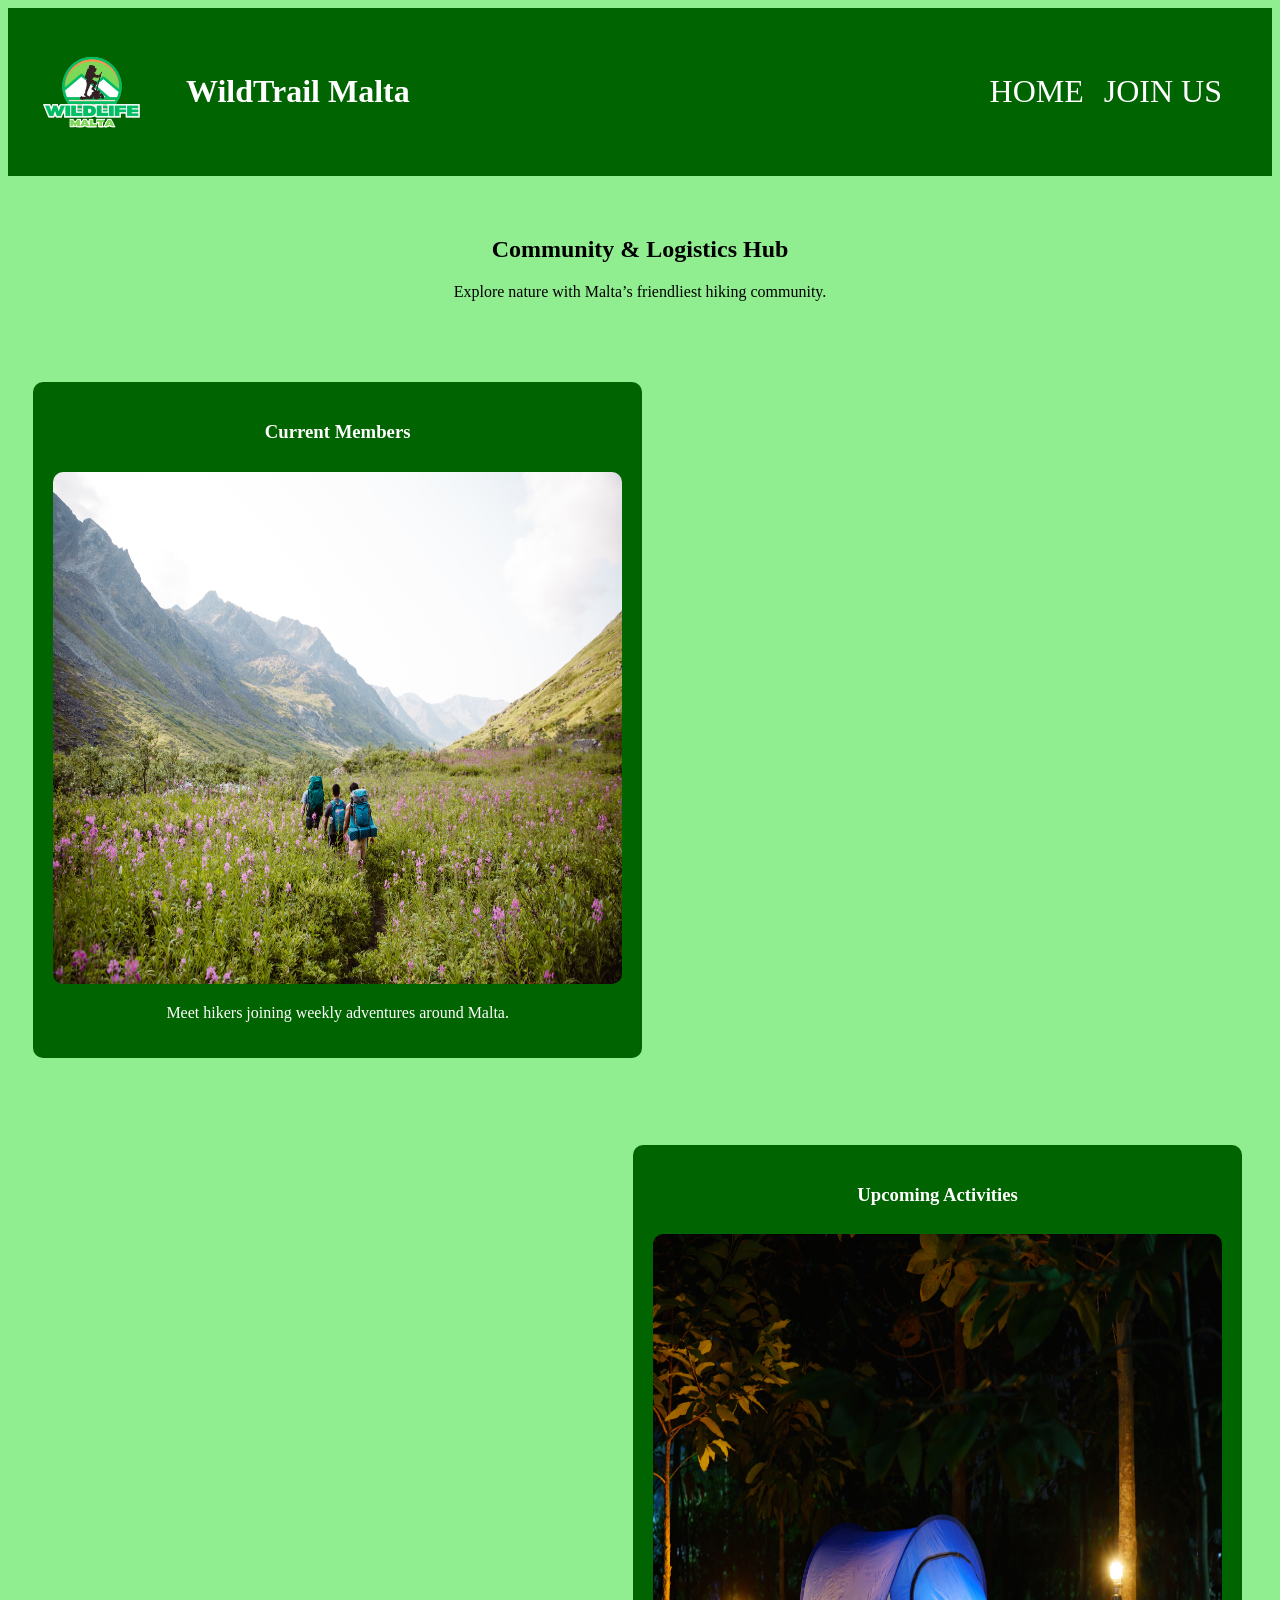
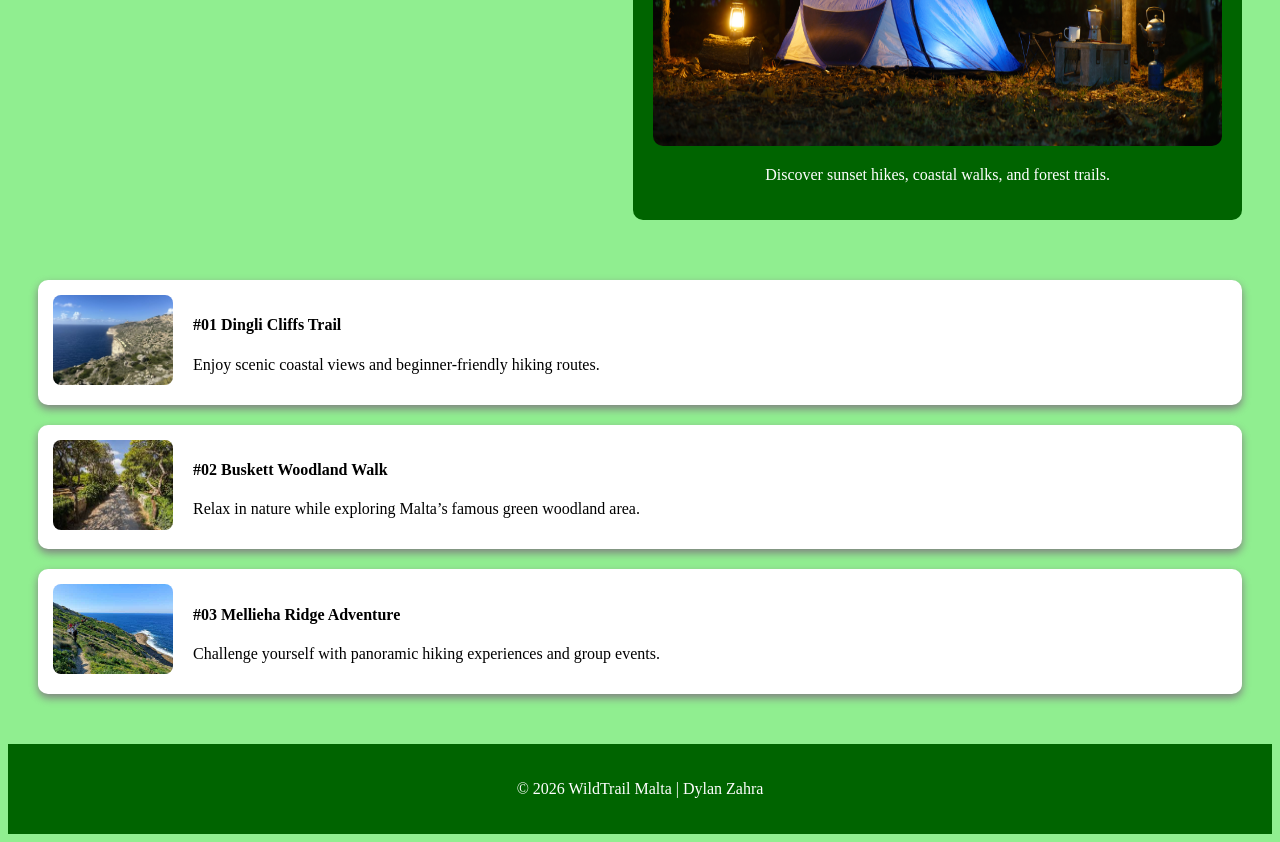
<file: index.html>
<!DOCTYPE html>
<html lang="en">
<head>
    <meta charset="UTF-8">
    <meta name="viewport" content="width=device-width, initial-scale=1.0">
    <title>WildTrail Malta - Community & Logistics Hub</title>
    <link rel="stylesheet" href="style.css">
</head>
<body>

<header>

    <nav class="navbar">

        <div class="logo-area">
            <img src="Pictures/wildlife-malta-logo.png" alt="Logo" class="logo-img">
            <h1 class="logo-title">WildTrail Malta</h1>
        </div>

        <ul class="nav-links">
            <li><a href="index.html">HOME</a></li>
            <li><a href="joinus.html">JOIN US</a></li>
        </ul>

    </nav>

</header>

<main>

    <section class="page-title">
        <h1>Community & Logistics Hub</h1>
        <p class="slogan">Explore nature with Malta’s friendliest hiking community.</p>
    </section>

    <section class="grid-layout">

        <div class="grid-card">
            <h3>Current Members</h3>
            <img src="Pictures/hikers.jpg" alt="Members Hiking">
            <p>Meet hikers joining weekly adventures around Malta.</p>
        </div>

        <div class="grid-card-2">
            <h3>Upcoming Activities</h3>
            <img src="Pictures/camp.jpg" alt="Hiking Activities">
            <p>Discover sunset hikes, coastal walks, and forest trails.</p>
        </div>

    </section>

    <section class="description-list">

        <div class="activity-item">
            <img src="Pictures/dinglicliffs.jpg" alt="Activity 1">
            <div>
                <h4>#01 Dingli Cliffs Trail</h4>
                <p>Enjoy scenic coastal views and beginner-friendly hiking routes.</p>
            </div>
        </div>

        <div class="activity-item">
            <img src="Pictures/buskett.jpg" alt="Activity 2">
            <div>
                <h4>#02 Buskett Woodland Walk</h4>
                <p>Relax in nature while exploring Malta’s famous green woodland area.</p>
            </div>
        </div>

        <div class="activity-item">
            <img src="Pictures/mellieha-ridge.jpg" alt="Activity 3">
            <div>
                <h4>#03 Mellieha Ridge Adventure</h4>
                <p>Challenge yourself with panoramic hiking experiences and group events.</p>
            </div>
        </div>

    </section>

</main>

<footer>
    <p>© 2026 WildTrail Malta | Dylan Zahra</p>
</footer>

</body>
</html>
</file>
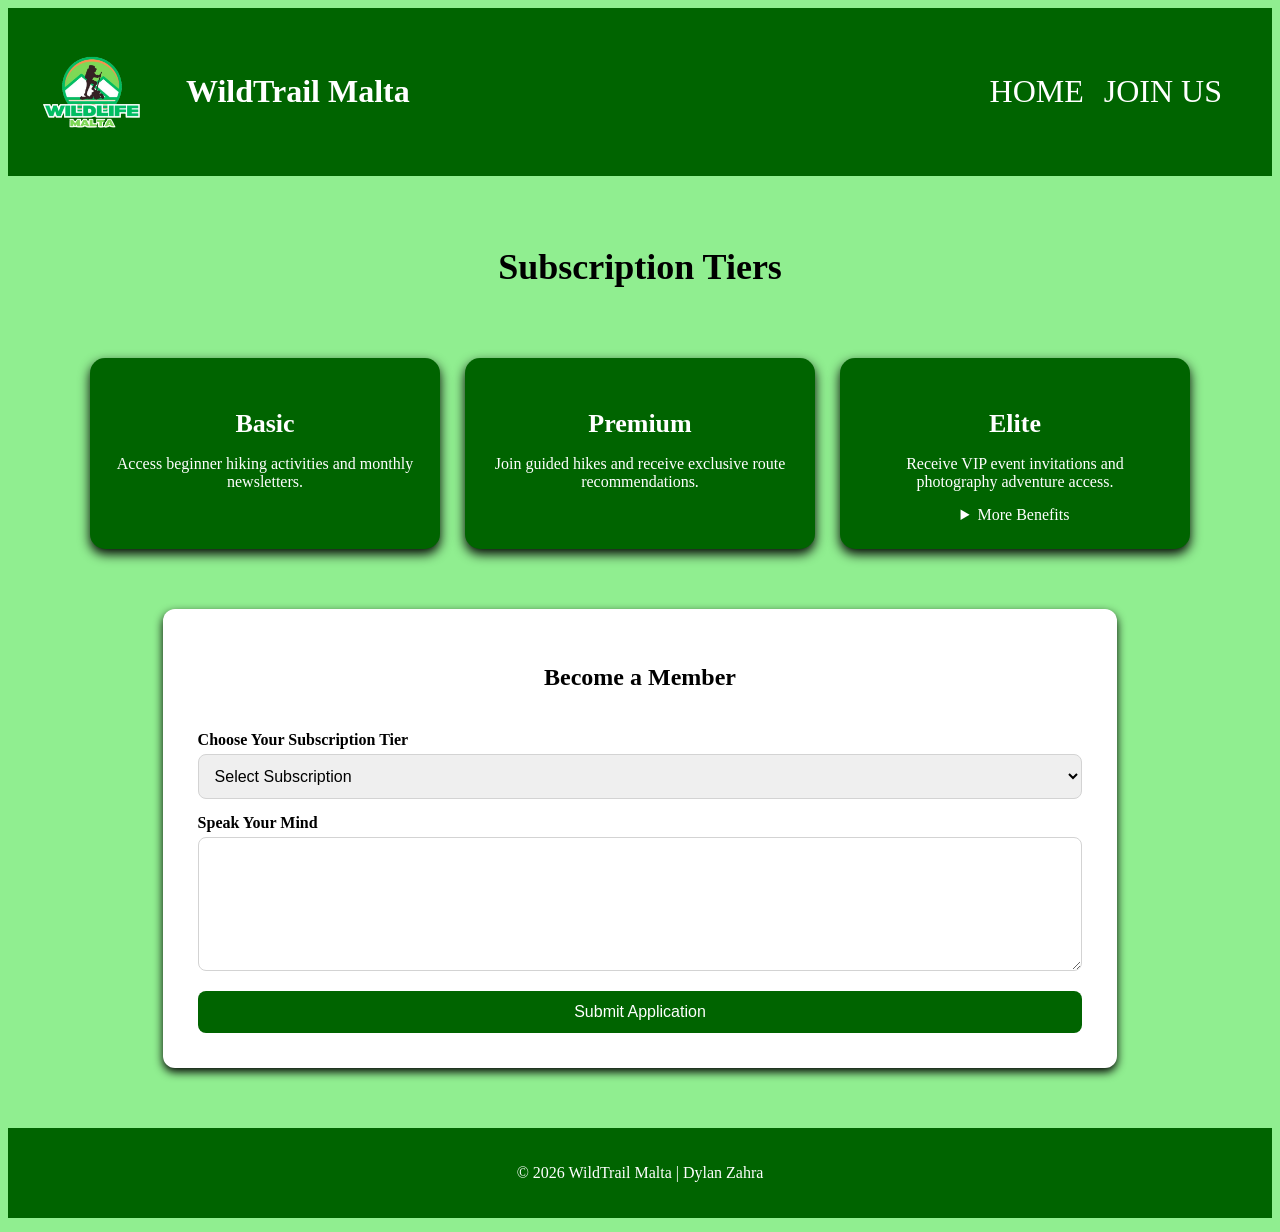
<file: joinus.html>
<!DOCTYPE html>
<html lang="en">
<head>
    <meta charset="UTF-8">
    <meta name="viewport" content="width=device-width, initial-scale=1.0">
    <title>WildTrail Malta - Join Us</title>
    <link rel="stylesheet" href="style.css">
</head>
<body>

<header>

    <nav class="navbar">

        <div class="logo-area">
            <img src="Pictures/wildlife-malta-logo.png" alt="Logo" class="logo-img">
            <h1 class="logo-title">WildTrail Malta</h1>
        </div>

        <ul class="nav-links">
            <li><a href="index.html">HOME</a></li>
            <li><a href="joinus.html">JOIN US</a></li>
        </ul>

    </nav>

</header>

<main>

    <section class="subscription-title">
        <h2>Subscription Tiers</h2>
    </section>

    <section class="tiers-layout">

        <div class="tier-card">
            <h3>Basic</h3>
            <p>Access beginner hiking activities and monthly newsletters.</p>
        </div>

        <div class="tier-card">
            <h3>Premium</h3>
            <p>Join guided hikes and receive exclusive route recommendations.</p>
        </div>

        <div class="tier-card elite-tier">
            <h3>Elite</h3>
            <p>Receive VIP event invitations and photography adventure access.</p>

            <details>
                <summary>More Benefits</summary>
                <p>Includes priority booking, hiking merchandise discounts, and private events.</p>
            </details>

        </div>

    </section>

    <section class="member-form-section">

        <h2>Become a Member</h2>

        <form method="get" action="mailto:join@foundit.com">

            <label for="tier">Choose Your Subscription Tier</label>

            <select id="tier" name="subject" required>
                <option value="">Select Subscription</option>
                <option value="Basic">Subscription - Basic</option>
                <option value="Premium">Subscription - Premium</option>
                <option value="Elite">Subscription - Elite</option>
            </select>

            <label for="message">Speak Your Mind</label>
            <textarea id="message" name="body" rows="6" required></textarea>

            <input type="submit" value="Submit Application" class="submit-btn">

        </form>

    </section>

</main>

<footer>
    <p>© 2026 WildTrail Malta | Dylan Zahra</p>
</footer>

</body>
</html>
</file>
<file: style.css>
/*HOME PAGE*/
body {
    background-color: lightgreen;
}

/* header color for website */
header{
    background-color:darkgreen;
    padding:20px;
    overflow:hidden;
}

/* logo image width and hight */
.logo-img{
    width:128px;
    height:128px;
    border-radius:50%;
    float:left;
}

/* logo title (WildLife Malta) */
.logo-title{
    color:white;
    font-size:32px;
    margin-top:45px;
    margin-left:30px;
    float:left;
}

/* removes points */
.nav-links{
    list-style:none;
    float:right;
    margin-top:45px;
    margin-right: 30px;
    font-size: 32px;
}

.nav-links li{
    float:left;
    margin-left:20px;
}

/* removes blue underline */
.nav-links a{
    text-decoration:none;
    color:white;
}

/* Hover effect */
.nav-links a:hover{
    color:lightgreen;
}

/* page title placement */
.page-title{
    text-align:center;
    padding:40px;
    color: black;
}

/* slogan placement */
.slogan{
    color: black;
    margin-top:10px;
}

/* grid card 1 - current members*/
.grid-card{
    width:45%;
    float:left;
    margin:2%;
    background-color:darkgreen;
    padding:20px;
    border-radius:10px;
    text-align:center;
    color: white;
}

/* grid card 2 - upcoming activities */
.grid-card-2 {
    width:45%;
    float: right;
    margin:30px;
    margin-top: 62px;
    background-color:darkgreen;
    padding:20px;
    border-radius:10px;
    text-align:center;
    color: white;
}

/* grid card image - current members */
.grid-card img{
    width:100%;
    height:512px;
    border-radius:10px;
    margin-top:10px;
}

/* grid card image - upcoming activities */
.grid-card-2 img{
    width:100%;
    height:512px;
    border-radius:10px;
    margin-top:10px;
}

.description-list{
    clear:both;
    padding:30px;
}

.activity-item{
    background-color:white;
    padding:15px;
    margin-bottom:20px;
    border-radius:10px;
    overflow:hidden;
    box-shadow:0 4px 8px gray;
}

.activity-item img{
    width:120px;
    height:90px;
    float:left;
    margin-right:20px;
    border-radius:8px;
}

footer {
    clear:both;
    background-color:darkgreen;
    color:white;
    text-align:center;
    padding:20px;
}


/*SUBSCRIBE PAGE*/
.page-title, .subscription-title {
    text-align: center;
    padding: 40px 20px;
}

.page-title h2, .subscription-title h2 {
    font-size: 36px;
    margin-bottom: 10px;
}


.tiers-layout {
    display: flex;
    justify-content: center;
    gap: 25px;
    flex-wrap: wrap;
    padding: 20px 40px;
}

.tier-card {
    width: 300px;
    background-color: darkgreen;
    color: white;
    padding: 25px;
    border-radius: 15px;
    text-align: center;
    box-shadow: 0 5px 12px black;
    transition: 0.3s;
}

.tier-card:hover {
    transform: scale(1.05);
}

.tier-card h3 {
    margin-bottom: 15px;
    font-size: 26px;
}

.tier-card p {
    margin-bottom: 15px;
}

.member-form-section {
    width: 70%;
    margin: 40px auto 60px;
    background-color: white;
    padding: 35px;
    border-radius: 12px;
    box-shadow: 0 4px 10px black;
}

.member-form-section h2 {
    text-align: center;
    margin-bottom: 25px;
}

form {
    display: flex;
    flex-direction: column;
}

label {
    margin-top: 15px;
    margin-bottom: 5px;
    font-weight: bold;
}

input,
select,
textarea {
    padding: 12px;
    border: 1px solid lightgrey;
    border-radius: 8px;
    font-size: 16px;
}

.submit-btn {
    margin-top: 20px;
    background-color: darkgreen;
    color: white;
    border: none;
    cursor: pointer;
    transition: 0.3s;
}

.submit-btn:hover {
    background-color: lightgreen;
}
</file>
